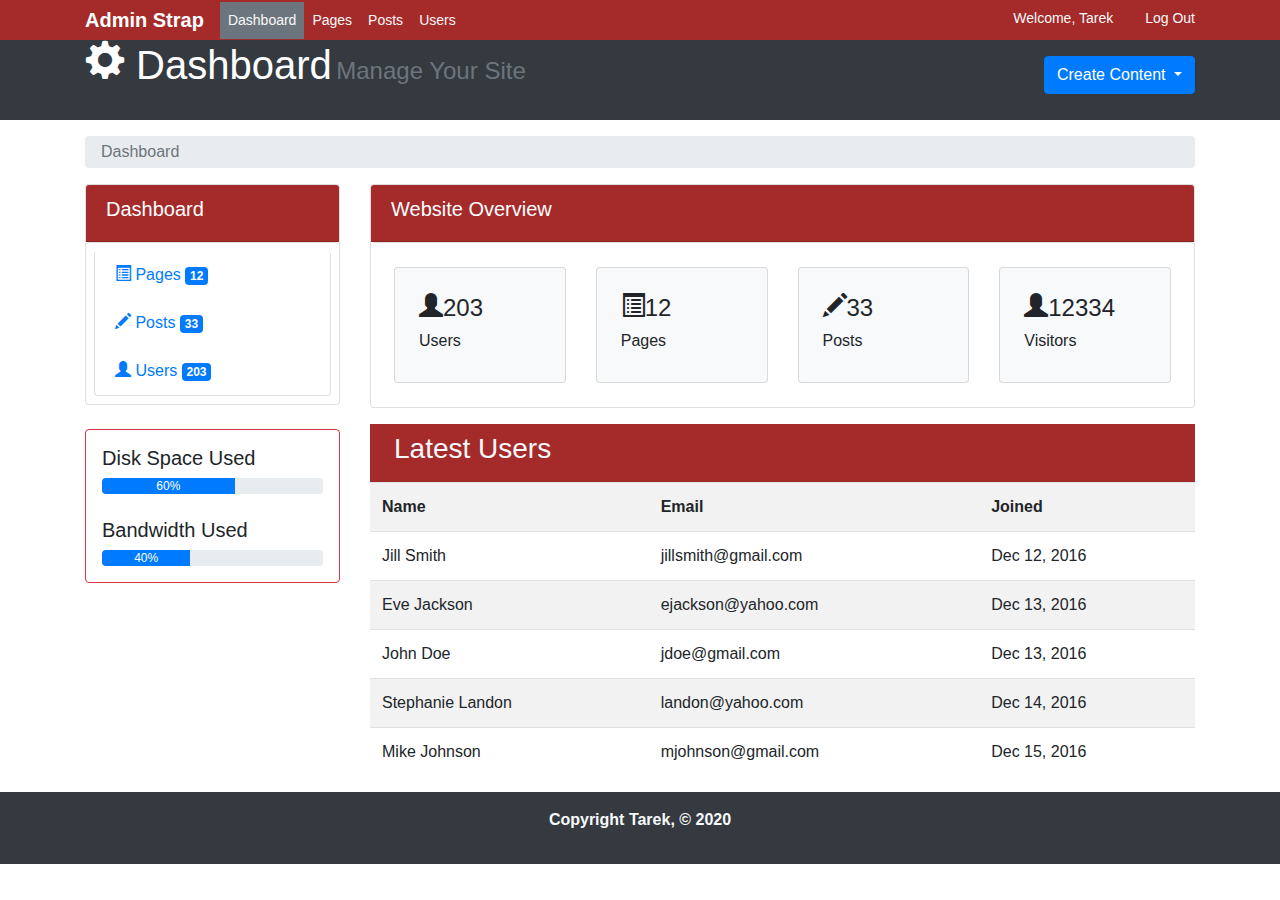
<file: index.html>
<!DOCTYPE html>
<html class="no-js" lang="en">
    <head>
        <title>Admin Area | Dashboard</title>
        <meta http-equiv="x-ua-compatible" content="ie=edge">
	    <meta name="viewport" content="width=device-width, initial-scale=1.0" />

        <link rel="stylesheet" href="https://fonts.googleapis.com/css?family=Raleway:400,800">
        <link rel='stylesheet' href="https://maxcdn.bootstrapcdn.com/font-awesome/4.7.0/css/font-awesome.min.css">
        <link rel="stylesheet" href="css/bootstrap.css">
        <link rel="stylesheet" href="css/styles.css">
        <link href="css/bootstrap.min.css" rel="stylesheet">
    </head>




    <body>
        <!--navbar-expand-md to make it appear wheneve it cross the medium breakpoint-->     
        <nav class="navbar navbar-dark position-sticky fixed-top py-0 navbar-expand-md position-relative" style="background-color:brown;">
            <div class="container"><!--to push every thing in the middle-->
                <!--navbar-brand to be headline in the navbar-->
                <div class="navbar-brand font-weight-bold text-white mr-3">Admin Strap</div>
                
                <!--navbar-nav to slide down like a menu bar, collapse to disapear, navbar-collapse to disappear when cross the breakpoint-->
                <ul class="mr-auto navbar-nav collapse navbar-collapse" id="navbardropdownmenucontent">
                    <li class="bg-secondary"><a href="#" class="nav-link text-light px-2" style="font-size: 14px;">Dashboard</a></li>
                    <li ><a href="pages.html" class="nav-link text-light px-2" style="font-size: 14px;"> Pages</a></li>
                    <li ><a href="posts.html" class="nav-link text-light px-2" style="font-size: 14px;"> Posts</a></li>
                    <li ><a href="users.html" class="nav-link text-light px-2" style="font-size: 14px;"> Users</a></li>
                </ul>

                <ul class="nav navbar-right">    <!--nav is style for the whole navbar, nav-link style for word and nav-item style for item box-->
                    <li class="nav-item"><div class="text-light px-3" style="font-size: 14px;">Welcome, Tarek</div></li>
                    <li class="nav-item"><a href="login.html" class="text-light pl-3 pr-0 align-top" style="font-size: 14px;">Log Out</a></li>
                </ul>

                <!--position of the button according to its position in the html file-->
                <button class="navbar-toggler" type="button" data-toggle="collapse" data-target="#navbardropdownmenucontent">
                    <span class="navbar-toggler-icon"></span>   
                </button>
                
            </div>
        </nav>

        <!--header-->
        <div class="bg-dark position-relative" style="height: 80px;"> 
            <div class="container">                 
              <h1 class="d-inline text-white"><span class="glyphicon glyphicon-cog" aria-hidden="true"></span> Dashboard</h1>
              <p class="d-inline text-capitalize text-secondary" style="font-size:x-large;">manage your site</p>
             
                <div class="d-inline float-right mt-3">
                    <button class="btn btn-primary dropdown-toggle" type="button" id="dropdownMenuButton" data-toggle="dropdown">Create Content </button>
                    <div class="dropdown-menu" aria-labelledby="dropdownMenuButton">
                        <a href="#" class="dropdown-item">Add Post</a>
                        <a href="#" class="dropdown-item">Add User</a>
                        <a class="dropdown-item" data-toggle="modal" data-target="#addPage">Add Page</a>
                    </div>
                </div>
            </div>
        </div>

        <!--breadcrumb-->
        <div class="container">
            <div class="breadcrumb my-3 py-1 text-secondary">
                <li class="active">Dashboard</li>
            </div>
        </div>

        
        <!--MAIN-->
        <div class="container">
            <div class="row">
                <div class="col-md-3 col-sm-12">
                    <div class="card">
                        <div class="card-header" style="background-color:brown;">
                            <h5 class="text-white">Dashboard</h3>
                        </div>
                        <div class="list-group list-unstyled p-2">
                            <a href="pages.html" class="list-group-item"><span class="glyphicon glyphicon-list-alt" aria-hidden="true"></span> Pages <span class="badge badge-primary">12</span></a>
                            <a href="posts.html" class="list-group-item"><span class="glyphicon glyphicon-pencil" aria-hidden="true"></span> Posts <span class="badge badge-primary">33</span></a>
                            <a href="users.html" class="list-group-item"><span class="glyphicon glyphicon-user" aria-hidden="true"></span> Users <span class="badge badge-primary">203</span></a>
                        </div>
                    </div>
                
                    <div class="card mt-4 p-3 border border-danger">
                        <h5>Disk Space Used</h5>
                        <div class="progress mb-4">
                            <div class="progress-bar" role="progressbar" aria-valuenow="60" aria-valuemin="0" aria-valuemax="100" style="width: 60%;">
                                60%
                            </div>
                        </div>
                        <h5>Bandwidth Used </h5>
                        <div class="progress">
                            <div class="progress-bar" role="progressbar" aria-valuenow="40" aria-valuemin="0" aria-valuemax="100" style="width: 40%;">
                                40%
                            </div>
                        </div>
                    </div>
                </div>


                <div class="col-md-9 col-sm-12">
                    <div class="card">
                        <div class="card-header " style="background-color:brown;">
                            <h5 class="text-white">Website Overview</h3>
                        </div>
                        <ul class="list-group list-unstyled list-group-horizontal py-4 px-2">
                            <li class="list-item col-md-3 "> <div class="card bg-light p-4 ">
                                <h4><span class="glyphicon glyphicon-user" aria-hidden="true"></span>203</h3>
                                <h6>Users</h5>
                            </div></li>
                            <li class="list-item col-md-3 col-sm-6"> <div class="card bg-light p-4">
                                <h4><span class="glyphicon glyphicon-list-alt" aria-hidden="true"></span>12</h3>
                                <h6>Pages</h5>
                            </div></li>
                            <li class="list-item col-md-3"> <div class="card bg-light p-4">
                                <h4><span class="glyphicon glyphicon-pencil" aria-hidden="true"></span>33</h3>
                                <h6>Posts</h5>
                            </div></li>
                            <li class="list-item col-md-3"> <div class="card bg-light p-4">
                                <h4><span class="glyphicon glyphicon-user" aria-hidden="true"></span>12334</h3>
                                <h6>Visitors</h5>
                            </div></li>
                        </ul>
                    </div>


                    <!-- Latest Users -->
                    <div class="panel panel-default">
                        <div class="panel-heading mt-3 py-2" style="background-color:brown;">
                            <h3 class="panel-title text-light ml-4">Latest Users</h3>
                        </div>
                        <div class="panel-body">
                            <table class="table table-striped table-hover">
                                <tr>
                                    <th>Name</th>
                                    <th>Email</th>
                                    <th>Joined</th>
                                </tr>
                                <tr>
                                    <td>Jill Smith</td>
                                    <td>jillsmith@gmail.com</td>
                                    <td>Dec 12, 2016</td>
                                </tr>
                                <tr>
                                    <td>Eve Jackson</td>
                                    <td>ejackson@yahoo.com</td>
                                    <td>Dec 13, 2016</td>
                                </tr>
                                <tr>
                                    <td>John Doe</td>
                                    <td>jdoe@gmail.com</td>
                                    <td>Dec 13, 2016</td>
                                </tr>
                                <tr>
                                    <td>Stephanie Landon</td>
                                    <td>landon@yahoo.com</td>
                                    <td>Dec 14, 2016</td>
                                </tr>
                                <tr>
                                    <td>Mike Johnson</td>
                                    <td>mjohnson@gmail.com</td>
                                    <td>Dec 15, 2016</td>
                                </tr>
                            </table>
                        </div>
                    </div>



                </div>
            </div>
        </div>    

        
        <!--Footer-->
        <footer class="text-light bg-dark py-3 font-weight-bold" style="text-align: center;">
            <p>Copyright Tarek, &copy; 2020</p>
        </footer>





        <script src="js/jquery.min.js"></script>
        <script src="js/popper.min.js"></script>
        <script src="js/bootstrap.min.js"></script>
    </body>
</html>
</file>
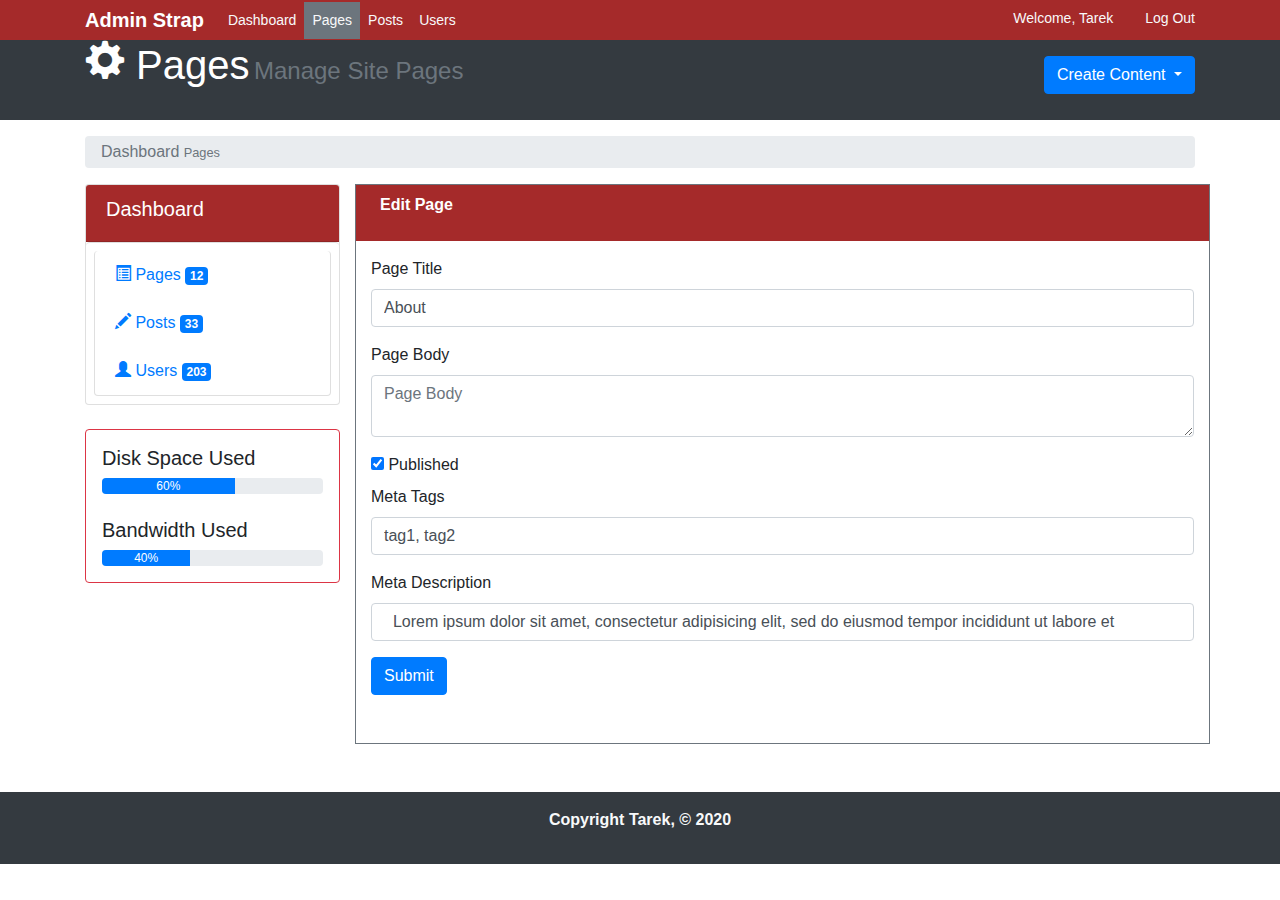
<file: edit.html>
<!DOCTYPE html>
<html class="no-js" lang="en">
    <head>
        <title>Admin Area | Dashboard</title>
        <meta http-equiv="x-ua-compatible" content="ie=edge">
	    <meta name="viewport" content="width=device-width, initial-scale=1.0" />

        <link rel="stylesheet" href="https://fonts.googleapis.com/css?family=Raleway:400,800">
        <link rel='stylesheet' href="https://maxcdn.bootstrapcdn.com/font-awesome/4.7.0/css/font-awesome.min.css">
        <link rel="stylesheet" href="css/bootstrap.css">
        <link rel="stylesheet" href="css/styles.css">
        <link href="css/bootstrap.min.css" rel="stylesheet">
    </head>




    <body>
        <!--navbar-expand-md to make it appear wheneve it cross the medium breakpoint-->     
        <nav class="navbar navbar-dark fixed-top py-0 navbar-expand-md position-relative" style="background-color:brown;">
            <div class="container"><!--to push every thing in the middle-->
                <!--navbar-brand to be headline in the navbar-->
                <div class="navbar-brand font-weight-bold text-white mr-3">Admin Strap</div>
                
                <!--navbar-nav to slide down like a menu bar, collapse to disapear, navbar-collapse to disappear when cross the breakpoint-->
                <ul class="mr-auto navbar-nav collapse navbar-collapse" id="navbardropdownmenucontent">
                    <li ><a href="index.html" class="nav-link text-light px-2" style="font-size: 14px;">Dashboard</a></li>
                    <li class="bg-secondary"><a href="#" class="nav-link text-light px-2" style="font-size: 14px;"> Pages</a></li>
                    <li ><a href="posts.html" class="nav-link text-light px-2" style="font-size: 14px;"> Posts</a></li>
                    <li ><a href="users.html" class="nav-link text-light px-2" style="font-size: 14px;"> Users</a></li>
                </ul>

                <ul class="nav navbar-right">    <!--nav is style for the whole navbar, nav-link style for word and nav-item style for item box-->
                    <li class="nav-item"><div class="text-light px-3" style="font-size: 14px;">Welcome, Tarek</div></li>
                    <li class="nav-item"><a href="login.html" class="text-light pl-3 pr-0 align-top" style="font-size: 14px;">Log Out</a></li>
                </ul>

                <!--position of the button according to its position in the html file-->
                <button class="navbar-toggler" type="button" data-toggle="collapse" data-target="#navbardropdownmenucontent">
                    <span class="navbar-toggler-icon"></span>   
                </button>
                
            </div>
        </nav>

        <!--header-->
        <div class="bg-dark position-relative" style="height: 80px;"> 
            <div class="container">                 
              <h1 class="d-inline text-white"><span class="glyphicon glyphicon-cog" aria-hidden="true"></span> Pages</h1>
              <p class="d-inline text-capitalize text-secondary" style="font-size:x-large;">manage site pages</p>
             
                <div class="d-inline float-right mt-3">
                    <button class="btn btn-primary dropdown-toggle" type="button" id="dropdownMenuButton" data-toggle="dropdown">Create Content </button>
                    <div class="dropdown-menu" aria-labelledby="dropdownMenuButton">
                        <a href="#" class="dropdown-item">Add Post</a>
                        <a href="#" class="dropdown-item">Add User</a>
                        <a class="dropdown-item" data-toggle="modal" data-target="#addPage">Add Page</a>
                    </div>
                </div>
            </div>
        </div>

        <!--breadcrumb-->
        <div class="container">
            <div class="breadcrumb my-3 py-1 text-secondary">
                <li class="active">Dashboard <Small class="text-muted">Pages</Small></li>
            </div>
        </div>

        
        <!--MAIN-->
        <div class="container">
            <div class="row">
                <div class="col-md-3 col-sm-12">
                    <div class="card">
                        <div class="card-header" style="background-color:brown;">
                            <h5 class="text-white">Dashboard</h3>
                        </div>
                        <div class="list-group list-unstyled p-2">
                            <a href="pages.html" class="list-group-item"><span class="glyphicon glyphicon-list-alt" aria-hidden="true"></span> Pages <span class="badge badge-primary">12</span></a>
                            <a href="posts.html" class="list-group-item"><span class="glyphicon glyphicon-pencil" aria-hidden="true"></span> Posts <span class="badge badge-primary">33</span></a>
                            <a href="users.html" class="list-group-item"><span class="glyphicon glyphicon-user" aria-hidden="true"></span> Users <span class="badge badge-primary">203</span></a>
                        </div>
                    </div>
                
                    <div class="card mt-4 p-3 border border-danger">
                        <h5>Disk Space Used</h5>
                        <div class="progress mb-4">
                            <div class="progress-bar" role="progressbar" aria-valuenow="60" aria-valuemin="0" aria-valuemax="100" style="width: 60%;">
                                60%
                            </div>
                        </div>
                        <h5>Bandwidth Used </h5>
                        <div class="progress">
                            <div class="progress-bar" role="progressbar" aria-valuenow="40" aria-valuemin="0" aria-valuemax="100" style="width: 40%;">
                                40%
                            </div>
                        </div>
                    </div>
                </div>



                <div class="col-md-9 col-sm-12 border border-secondary p-0 mb-5">
                    <div class="panel-heading mb-3 p-2" style="background-color:brown;">
                        <p class="pl-3 text-white font-weight-bold"> Edit Page</p>
                    </div>
                    
                    <div class="container">
                        <form class="form-group">
                            <label > Page Title</label>
                            <input type="text" value="About" class="form-control">
                        </form>

                        <div class="form-group">
                            <label>Page Body</label>
                            <textarea name="editor1" class="form-control" placeholder="Page Body"></textarea>
                        </div>
                        
                        <div class="checkbox">
                            <label>
                              <input type="checkbox" checked> Published
                            </label>
                        </div>

                        <div class="form-group">
                            <label>Meta Tags</label>
                            <input type="text" class="form-control" placeholder="Add Some Tags..." value="tag1, tag2">
                        </div>

                        <div class="form-group">
                            <label>Meta Description</label>
                            <input type="text" class="form-control" placeholder="Add Meta Description..." value="  Lorem ipsum dolor sit amet, consectetur adipisicing elit, sed do eiusmod tempor incididunt ut labore et ">
                        </div>
                        
                        <input type="submit" class="btn btn-default btn-primary mb-5" value="Submit">
                    
                    </div>

                </div>
            </div>
        </div>    

        <!--Footer-->
        <footer class="text-light bg-dark py-3 font-weight-bold" style="text-align: center;">
            <p>Copyright Tarek, &copy; 2020</p>
        </footer>









        <!-- Modals -->

        <!-- Add Page -->
        <div class="modal fade" id="addPage" tabindex="-1" role="dialog" aria-labelledby="myModalLabel">
            <div class="modal-dialog" role="document">
                <div class="modal-content"> 
                    <form>
                        <div class="modal-header">
                            <h4 class="modal-title" id="myModalLabel">Add Page</h4>
                            <button type="button" class="close" data-dismiss="modal" aria-label="Close"><span aria-hidden="true">&times;</span></button>
                        </div>
                        
                        <div class="modal-body">
                            <div class="form-group">
                                <label>Page Title</label>
                                <input type="text" class="form-control" placeholder="Page Title">
                            </div>
                            <div class="form-group">
                                <label>Page Body</label>
                                <textarea name="editor1" class="form-control" placeholder="Page Body"></textarea>
                            </div>
                            <div class="checkbox">
                                <label><input type="checkbox"> Published</label>
                            </div>
                            <div class="form-group">
                                <label>Meta Tags</label>
                                <input type="text" class="form-control" placeholder="Add Some Tags...">
                            </div>
                            <div class="form-group">
                                <label>Meta Description</label>
                                <input type="text" class="form-control" placeholder="Add Meta Description...">
                            </div>
                        </div>
            
                        <div class="modal-footer">              <!--data-dismiss to tell him which item will be closed-->
                            <button type="button" class="btn btn-default" data-dismiss="modal">Close</button>
                            <button type="submit" class="btn btn-primary">Save changes</button>
                        </div>
                    </form>
                </div>
            </div>
        </div>





		<script>
			CKEDITOR.replace( 'editor1' );
		</script>





        <script src="js/jquery.min.js"></script>
        <script src="js/popper.min.js"></script>
        <script src="js/bootstrap.min.js"></script>
    </body>
</html>
</file>
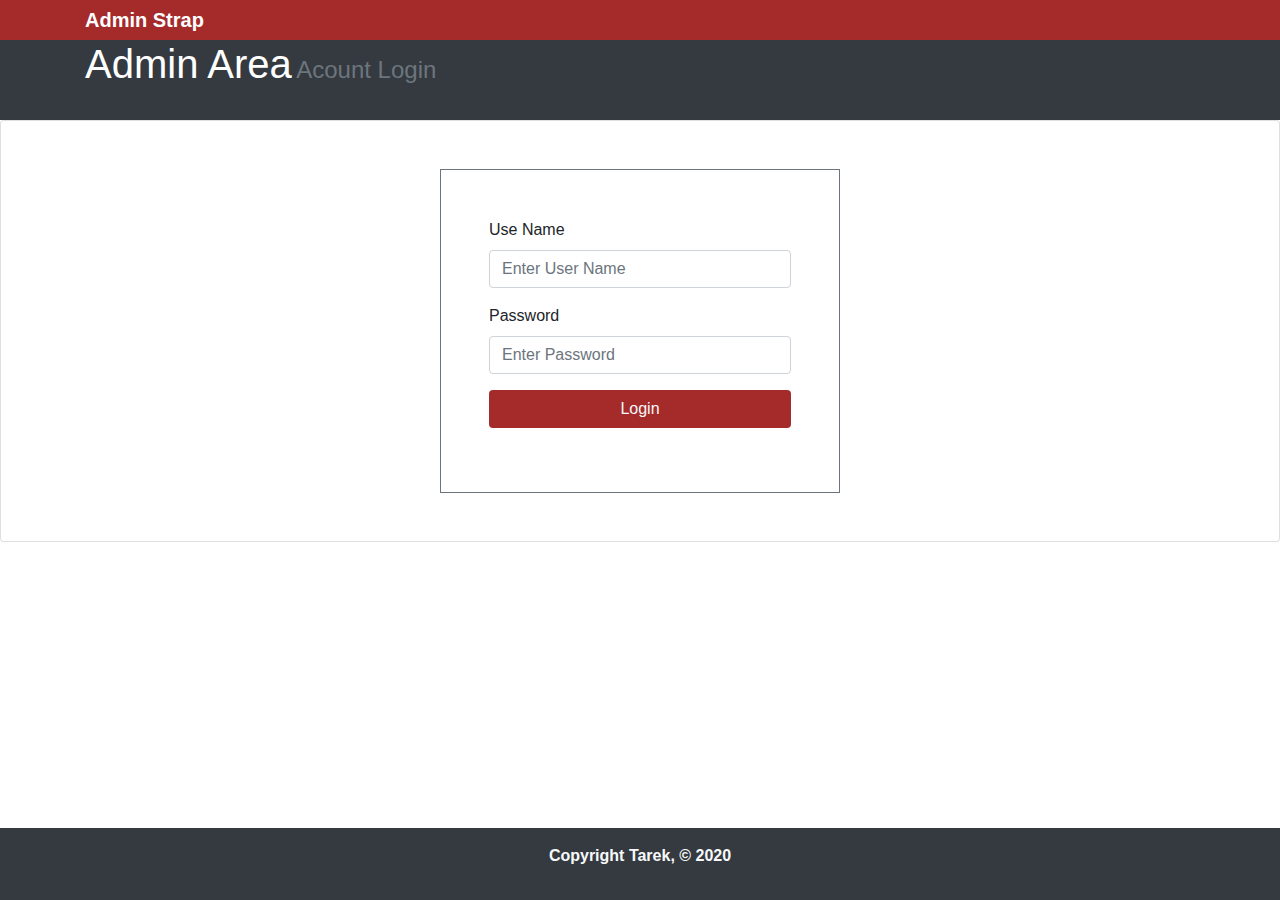
<file: login.html>
<!DOCTYPE html>
<html class="no-js" lang="en">
    <head>
        <title>Admin Area | Dashboard</title>
        <meta http-equiv="x-ua-compatible" content="ie=edge">
	    <meta name="viewport" content="width=device-width, initial-scale=1.0" />

        <link rel="stylesheet" href="https://fonts.googleapis.com/css?family=Raleway:400,800">
        <link rel='stylesheet' href="https://maxcdn.bootstrapcdn.com/font-awesome/4.7.0/css/font-awesome.min.css">
        <link rel="stylesheet" href="css/bootstrap.css">
        <link rel="stylesheet" href="css/styles.css">
    </head>




    <body>
    
        <header class="py-0 position-relative" style="background-color:brown;">
            <div class="container">
                <div class="navbar-brand font-weight-bold text-white mr-3">Admin Strap</div>
            </div>
        </header>

        <!--header-->
        <div class="bg-dark position-relative" style="height: 80px;"> 
            <div class="container">                 
              <h1 class="d-inline text-white"style="text-align:center;" >Admin Area</h1>
              <p class="d-inline text-capitalize text-secondary" style="font-size:x-large;">acount login</p>
            </div>
        </div>

           
        <div class="card" style="align-items: center;">
            <div class="border border-secondary p-5 m-5" style="width: 400px; height: auto;">
                <form>
                    <div class="form-group">
                        <label>Use Name</label>
                        <input type="text" class="form-control" placeholder="Enter User Name">
                    </div>
                    <div class="form-group">
                        <label>Password</label>
                        <input type="text" class="form-control" placeholder="Enter Password">
                    </div>
                    <div class="form-group">
                       <a href="index.html" class="btn btn-default btn-block text-light text-weight-bold" style="background-color:brown;" role="button">Login</a>
                    </div>
                </form>
            </div>
        </div>
       
        <!--Footer-->
        <footer class="text-light bg-dark py-3 font-weight-bold fixed-bottom" style="text-align: center;">
            <p>Copyright Tarek, &copy; 2020</p>
        </footer>





        <script src="js/jquery.min.js"></script>
        <script src="js/popper.min.js"></script>
        <script src="js/bootstrap.min.js"></script>
    </body>
</html>
</file>
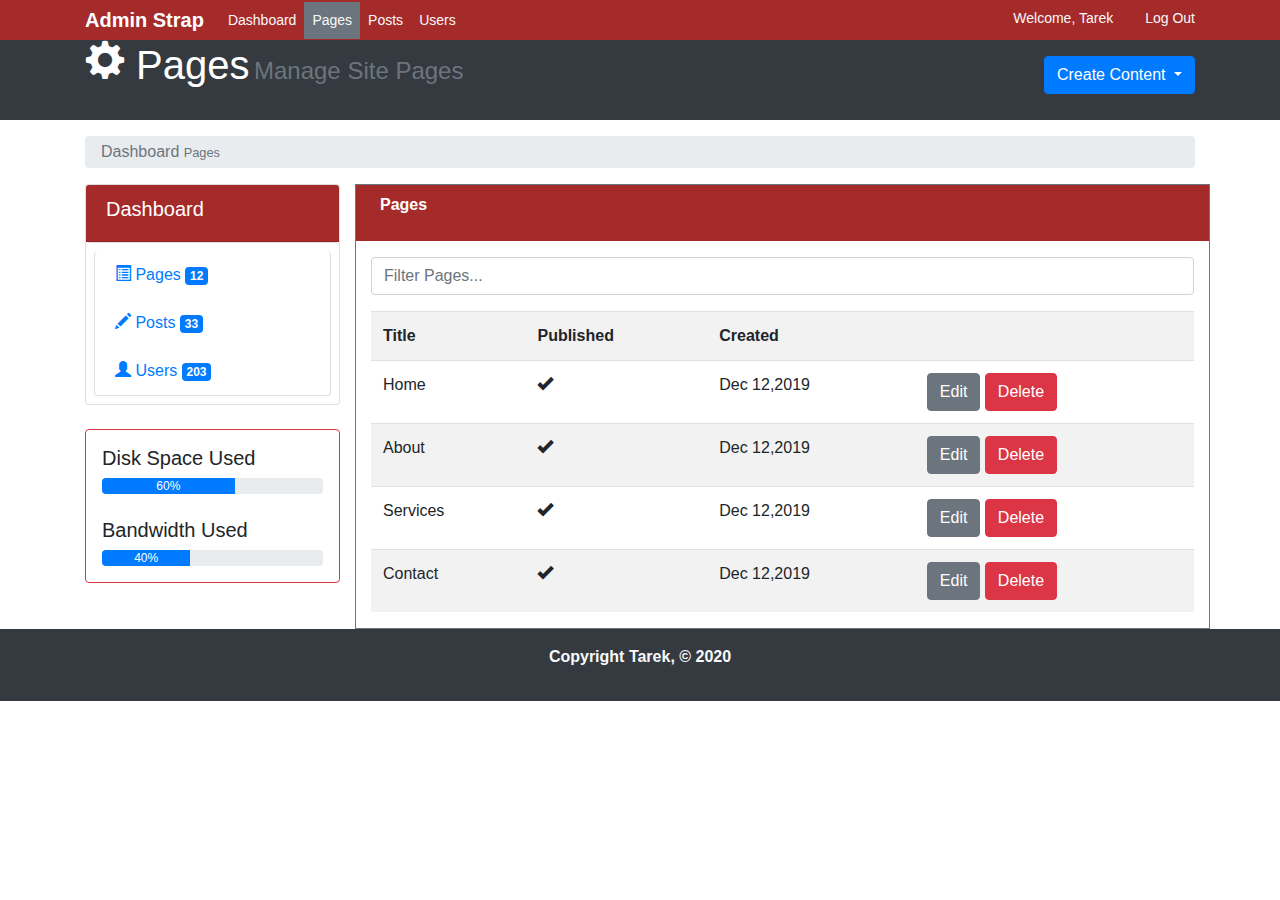
<file: pages.html>
<!DOCTYPE html>
<html class="no-js" lang="en">
    <head>
        <title>Admin Area | Dashboard</title>
        <meta http-equiv="x-ua-compatible" content="ie=edge">
	    <meta name="viewport" content="width=device-width, initial-scale=1.0" />

        <link rel="stylesheet" href="https://fonts.googleapis.com/css?family=Raleway:400,800">
        <link rel='stylesheet' href="https://maxcdn.bootstrapcdn.com/font-awesome/4.7.0/css/font-awesome.min.css">
        <link rel="stylesheet" href="css/bootstrap.css">
        <link rel="stylesheet" href="css/styles.css">
        <link href="css/bootstrap.min.css" rel="stylesheet">
    </head>




    <body>
        <!--navbar-expand-md to make it appear wheneve it cross the medium breakpoint-->     
        <nav class="navbar navbar-dark fixed-top py-0 navbar-expand-md position-relative" style="background-color:brown;">
            <div class="container"><!--to push every thing in the middle-->
                <!--navbar-brand to be headline in the navbar-->
                <div class="navbar-brand font-weight-bold text-white mr-3">Admin Strap</div>
                
                <!--navbar-nav to slide down like a menu bar, collapse to disapear, navbar-collapse to disappear when cross the breakpoint-->
                <ul class="mr-auto navbar-nav collapse navbar-collapse" id="navbardropdownmenucontent">
                    <li ><a href="index.html" class="nav-link text-light px-2" style="font-size: 14px;">Dashboard</a></li>
                    <li class="bg-secondary"><a href="#" class="nav-link text-light px-2" style="font-size: 14px;"> Pages</a></li>
                    <li ><a href="posts.html" class="nav-link text-light px-2" style="font-size: 14px;"> Posts</a></li>
                    <li ><a href="users.html" class="nav-link text-light px-2" style="font-size: 14px;"> Users</a></li>
                </ul>

                <ul class="nav navbar-right">    <!--nav is style for the whole navbar, nav-link style for word and nav-item style for item box-->
                    <li class="nav-item"><div class="text-light px-3" style="font-size: 14px;">Welcome, Tarek</div></li>
                    <li class="nav-item"><a href="login.html" class="text-light pl-3 pr-0 align-top" style="font-size: 14px;">Log Out</a></li>
                </ul>

                <!--position of the button according to its position in the html file-->
                <button class="navbar-toggler" type="button" data-toggle="collapse" data-target="#navbardropdownmenucontent">
                    <span class="navbar-toggler-icon"></span>   
                </button>
                
            </div>
        </nav>

        <!--header-->
        <div class="bg-dark position-relative" style="height: 80px;"> 
            <div class="container">                 
              <h1 class="d-inline text-white"><span class="glyphicon glyphicon-cog" aria-hidden="true"></span> Pages</h1>
              <p class="d-inline text-capitalize text-secondary" style="font-size:x-large;">manage site pages</p>
             
                <div class="d-inline float-right mt-3">
                    <button class="btn btn-primary dropdown-toggle" type="button" id="dropdownMenuButton" data-toggle="dropdown">Create Content </button>
                    <div class="dropdown-menu" aria-labelledby="dropdownMenuButton">
                        <a href="#" class="dropdown-item">Add Post</a>
                        <a href="#" class="dropdown-item">Add User</a>
                        <a class="dropdown-item" data-toggle="modal" data-target="#addPage">Add Page</a>
                    </div>
                </div>
            </div>
        </div>

        <!--breadcrumb-->
        <div class="container">
            <div class="breadcrumb my-3 py-1 text-secondary">
                <li class="active">Dashboard <Small class="text-muted">Pages</Small></li>
            </div>
        </div>

        
        <!--MAIN-->
        <div class="container">
            <div class="row">
                <div class="col-md-3 col-sm-12">
                    <div class="card">
                        <div class="card-header" style="background-color:brown;">
                            <h5 class="text-white">Dashboard</h3>
                        </div>
                        <div class="list-group list-unstyled p-2">
                            <a href="pages.html" class="list-group-item"><span class="glyphicon glyphicon-list-alt" aria-hidden="true"></span> Pages <span class="badge badge-primary">12</span></a>
                            <a href="posts.html" class="list-group-item"><span class="glyphicon glyphicon-pencil" aria-hidden="true"></span> Posts <span class="badge badge-primary">33</span></a>
                            <a href="users.html" class="list-group-item"><span class="glyphicon glyphicon-user" aria-hidden="true"></span> Users <span class="badge badge-primary">203</span></a>
                        </div>
                    </div>
                
                    <div class="card mt-4 p-3 border border-danger">
                        <h5>Disk Space Used</h5>
                        <div class="progress mb-4">
                            <div class="progress-bar" role="progressbar" aria-valuenow="60" aria-valuemin="0" aria-valuemax="100" style="width: 60%;">
                                60%
                            </div>
                        </div>
                        <h5>Bandwidth Used </h5>
                        <div class="progress">
                            <div class="progress-bar" role="progressbar" aria-valuenow="40" aria-valuemin="0" aria-valuemax="100" style="width: 40%;">
                                40%
                            </div>
                        </div>
                    </div>
                </div>



                <div class="col-md-9 col-sm-12 border border-secondary p-0">
                    <div class="panel-heading mb-3 p-2" style="background-color:brown;">
                        <p class="pl-3 text-white font-weight-bold"> Pages</p>
                    </div>
                    
                    <div class="container">
                        <form class="form-group">
                            <input type="text" placeholder="Filter Pages..." class="form-control">
                        </form>

                        <table class="table table-striped table-hover">
                            <tr>
                                <th>Title</th>
                                <th>Published</th>
                                <th>Created</th>
                                <th></th>
                            </tr>

                            <tr>
                                <td>Home</td>
                                <td><span class="glyphicon glyphicon-ok" aria-hidden="true"></span></td>
                                <td>Dec 12,2019</td>
                                <td>
                                    <a href="edit.html" class="btn btndefault btn-secondary">Edit</a>
                                    <button class="btn btndefault btn-danger">Delete</button>
                                </td>
                            </tr>

                            <tr>
                                <td>About</td>
                                <td><span class="glyphicon glyphicon-ok" aria-hidden="true"></span></td>
                                <td>Dec 12,2019</td>
                                <td>
                                    <a href="edit.html" class="btn btndefault btn-secondary">Edit</a>
                                    <button class="btn btndefault btn-danger">Delete</button>
                                </td>
                            </tr>

                            <tr>
                                <td>Services</td>
                                <td><span class="glyphicon glyphicon-ok" aria-hidden="true"></span></td>
                                <td>Dec 12,2019</td>
                                <td>
                                    <a href="edit.html" class="btn btndefault btn-secondary">Edit</a>
                                    <button class="btn btndefault btn-danger">Delete</button>
                                </td>
                            </tr>

                            <tr>
                                <td>Contact</td>
                                <td><span class="glyphicon glyphicon-ok" aria-hidden="true"></span></td>
                                <td>Dec 12,2019</td>
                                <td>
                                    <a href="edit.html" class="btn btndefault btn-secondary">Edit</a>
                                    <button class="btn btndefault btn-danger">Delete</button>
                                </td>
                            </tr>

                        </table>
                    </div>
                </div>
                


                
            </div>
        </div>    

        
        <!--Footer-->
        <footer class="text-light bg-dark py-3 font-weight-bold" style="text-align: center;">
            <p>Copyright Tarek, &copy; 2020</p>
        </footer>





        <script src="js/jquery.min.js"></script>
        <script src="js/popper.min.js"></script>
        <script src="js/bootstrap.min.js"></script>
    </body>
</html>
</file>
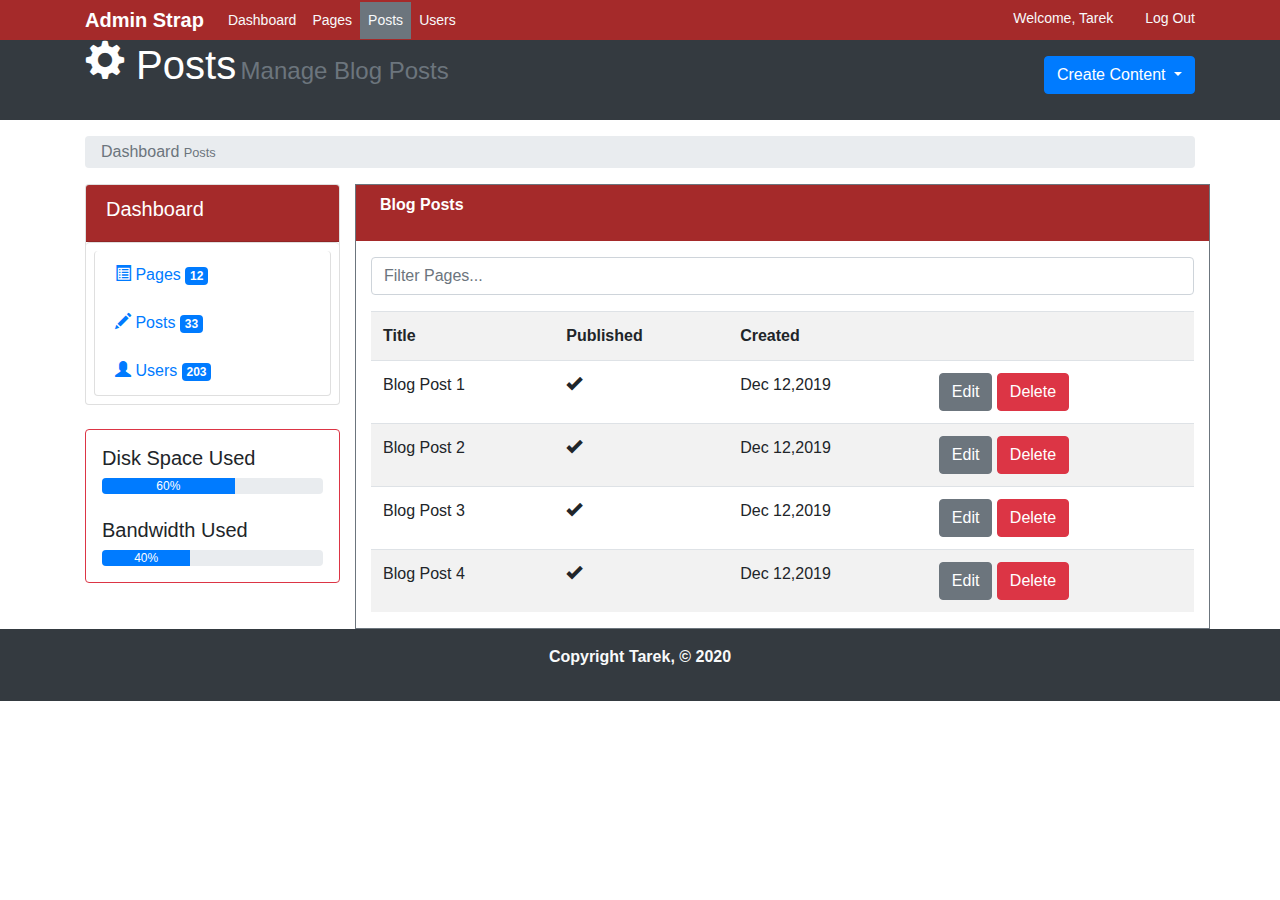
<file: posts.html>
<!DOCTYPE html>
<html class="no-js" lang="en">
    <head>
        <title>Admin Area | Dashboard</title>
        <meta http-equiv="x-ua-compatible" content="ie=edge">
	    <meta name="viewport" content="width=device-width, initial-scale=1.0" />

        <link rel="stylesheet" href="https://fonts.googleapis.com/css?family=Raleway:400,800">
        <link rel='stylesheet' href="https://maxcdn.bootstrapcdn.com/font-awesome/4.7.0/css/font-awesome.min.css">
        <link rel="stylesheet" href="css/bootstrap.css">
        <link rel="stylesheet" href="css/styles.css">
        <link href="css/bootstrap.min.css" rel="stylesheet">
    </head>




    <body>
        <!--navbar-expand-md to make it appear wheneve it cross the medium breakpoint-->     
        <nav class="navbar navbar-dark fixed-top py-0 navbar-expand-md position-relative" style="background-color:brown;">
            <div class="container"><!--to push every thing in the middle-->
                <!--navbar-brand to be headline in the navbar-->
                <div class="navbar-brand font-weight-bold text-white mr-3">Admin Strap</div>
                
                <!--navbar-nav to slide down like a menu bar, collapse to disapear, navbar-collapse to disappear when cross the breakpoint-->
                <ul class="mr-auto navbar-nav collapse navbar-collapse" id="navbardropdownmenucontent">
                    <li ><a href="index.html" class="nav-link text-light px-2" style="font-size: 14px;">Dashboard</a></li>
                    <li ><a href="pages.html" class="nav-link text-light px-2" style="font-size: 14px;"> Pages</a></li>
                    <li class="bg-secondary "><a href="#" class="nav-link text-light px-2" style="font-size: 14px;"> Posts</a></li>
                    <li ><a href="users.html" class="nav-link text-light px-2" style="font-size: 14px;"> Users</a></li>
                </ul>

                <ul class="nav navbar-right">    <!--nav is style for the whole navbar, nav-link style for word and nav-item style for item box-->
                    <li class="nav-item"><div class="text-light px-3" style="font-size: 14px;">Welcome, Tarek</div></li>
                    <li class="nav-item"><a href="login.html" class="text-light pl-3 pr-0 align-top" style="font-size: 14px;">Log Out</a></li>
                </ul>

                <!--position of the button according to its position in the html file-->
                <button class="navbar-toggler" type="button" data-toggle="collapse" data-target="#navbardropdownmenucontent">
                    <span class="navbar-toggler-icon"></span>   
                </button>
                
            </div>
        </nav>

        <!--header-->
        <div class="bg-dark position-relative" style="height: 80px;"> 
            <div class="container">                 
              <h1 class="d-inline text-white"><span class="glyphicon glyphicon-cog" aria-hidden="true"></span> Posts</h1>
              <p class="d-inline text-capitalize text-secondary" style="font-size:x-large;">manage blog posts</p>
             
                <div class="d-inline float-right mt-3">
                    <button class="btn btn-primary dropdown-toggle" type="button" id="dropdownMenuButton" data-toggle="dropdown">Create Content </button>
                    <div class="dropdown-menu" aria-labelledby="dropdownMenuButton">
                        <a href="#" class="dropdown-item">Add Post</a>
                        <a href="#" class="dropdown-item">Add User</a>
                        <a class="dropdown-item" data-toggle="modal" data-target="#addPage">Add Page</a>
                    </div>
                </div>
            </div>
        </div>

        <!--breadcrumb-->
        <div class="container">
            <div class="breadcrumb my-3 py-1 text-secondary">
                <li class="active">Dashboard <Small class="text-muted">Posts</Small></li>
            </div>
        </div>

        
        <!--MAIN-->
        <div class="container">
            <div class="row">
                <div class="col-md-3 col-sm-12">
                    <div class="card">
                        <div class="card-header" style="background-color:brown;">
                            <h5 class="text-white">Dashboard</h3>
                        </div>
                        <div class="list-group list-unstyled p-2">
                            <a href="pages.html" class="list-group-item"><span class="glyphicon glyphicon-list-alt" aria-hidden="true"></span> Pages <span class="badge badge-primary">12</span></a>
                            <a href="posts.html" class="list-group-item"><span class="glyphicon glyphicon-pencil" aria-hidden="true"></span> Posts <span class="badge badge-primary">33</span></a>
                            <a href="users.html" class="list-group-item"><span class="glyphicon glyphicon-user" aria-hidden="true"></span> Users <span class="badge badge-primary">203</span></a>
                        </div>
                    </div>
                
                    <div class="card mt-4 p-3 border border-danger">
                        <h5>Disk Space Used</h5>
                        <div class="progress mb-4">
                            <div class="progress-bar" role="progressbar" aria-valuenow="60" aria-valuemin="0" aria-valuemax="100" style="width: 60%;">
                                60%
                            </div>
                        </div>
                        <h5>Bandwidth Used </h5>
                        <div class="progress">
                            <div class="progress-bar" role="progressbar" aria-valuenow="40" aria-valuemin="0" aria-valuemax="100" style="width: 40%;">
                                40%
                            </div>
                        </div>
                    </div>
                </div>



                <div class="col-md-9 col-sm-12 border border-secondary p-0">
                    <div class="panel-heading mb-3 p-2" style="background-color:brown;">
                        <p class="pl-3 text-white font-weight-bold"> Blog Posts</p>
                    </div>
                    
                    <div class="container">
                        <form class="form-group">
                            <input type="text" placeholder="Filter Pages..." class="form-control">
                        </form>

                        <table class="table table-striped table-hover">
                            <tr>
                                <th>Title</th>
                                <th>Published</th>
                                <th>Created</th>
                                <th></th>
                            </tr>

                            <tr>
                                <td>Blog Post 1</td>
                                <td><span class="glyphicon glyphicon-ok" aria-hidden="true"></span></td>
                                <td>Dec 12,2019</td>
                                <td>
                                    <a href="edit.html" class="btn btndefault btn-secondary">Edit</a>
                                    <button class="btn btndefault btn-danger">Delete</button>
                                </td>
                            </tr>

                            <tr>
                                <td>Blog Post 2</td>
                                <td><span class="glyphicon glyphicon-ok" aria-hidden="true"></span></td>
                                <td>Dec 12,2019</td>
                                <td>
                                    <a href="edit.html" class="btn btndefault btn-secondary">Edit</a>
                                    <button class="btn btndefault btn-danger">Delete</button>
                                </td>
                            </tr>

                            <tr>
                                <td>Blog Post 3</td>
                                <td><span class="glyphicon glyphicon-ok" aria-hidden="true"></span></td>
                                <td>Dec 12,2019</td>
                                <td>
                                    <a href="edit.html" class="btn btndefault btn-secondary">Edit</a>
                                    <button class="btn btndefault btn-danger">Delete</button>
                                </td>
                            </tr>

                            <tr>
                                <td>Blog Post 4</td>
                                <td><span class="glyphicon glyphicon-ok" aria-hidden="true"></span></td>
                                <td>Dec 12,2019</td>
                                <td>
                                    <a href="edit.html" class="btn btndefault btn-secondary">Edit</a>
                                    <button class="btn btndefault btn-danger">Delete</button>
                                </td>
                            </tr>

                        </table>
                    </div>
                </div>
                


                
            </div>
        </div>    

        
        <!--Footer-->
        <footer class="text-light bg-dark py-3 font-weight-bold" style="text-align: center;">
            <p>Copyright Tarek, &copy; 2020</p>
        </footer>





        <script src="js/jquery.min.js"></script>
        <script src="js/popper.min.js"></script>
        <script src="js/bootstrap.min.js"></script>
    </body>
</html>
</file>
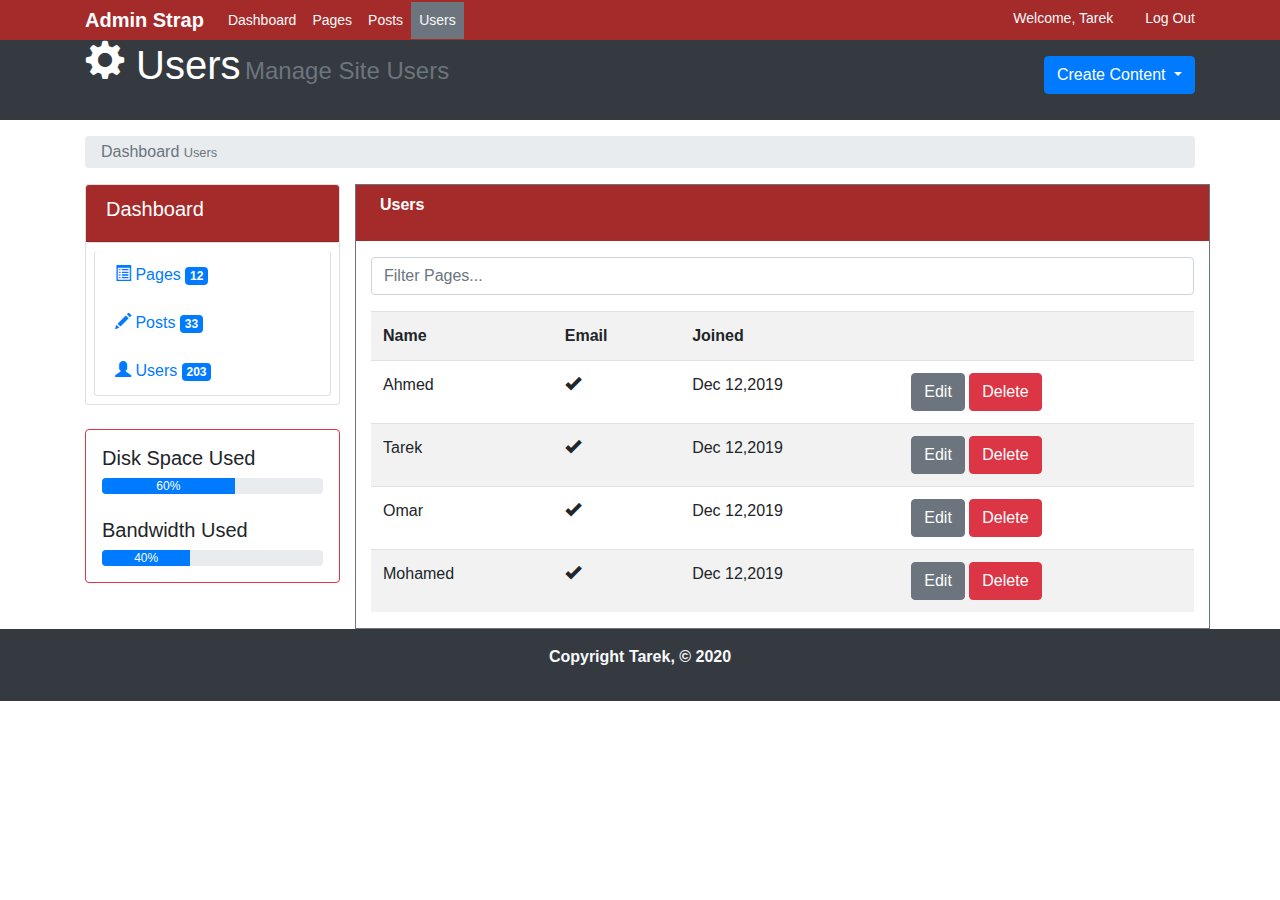
<file: users.html>
<!DOCTYPE html>
<html class="no-js" lang="en">
    <head>
        <title>Admin Area | Dashboard</title>
        <meta http-equiv="x-ua-compatible" content="ie=edge">
	    <meta name="viewport" content="width=device-width, initial-scale=1.0" />

        <link rel="stylesheet" href="https://fonts.googleapis.com/css?family=Raleway:400,800">
        <link rel='stylesheet' href="https://maxcdn.bootstrapcdn.com/font-awesome/4.7.0/css/font-awesome.min.css">
        <link rel="stylesheet" href="css/bootstrap.css">
        <link rel="stylesheet" href="css/styles.css">
        <link href="css/bootstrap.min.css" rel="stylesheet">
    </head>




    <body>
        <!--navbar-expand-md to make it appear wheneve it cross the medium breakpoint-->     
        <nav class="navbar navbar-dark fixed-top py-0 navbar-expand-md position-relative" style="background-color:brown;">
            <div class="container"><!--to push every thing in the middle-->
                <!--navbar-brand to be headline in the navbar-->
                <div class="navbar-brand font-weight-bold text-white mr-3">Admin Strap</div>
                
                <!--navbar-nav to slide down like a menu bar, collapse to disapear, navbar-collapse to disappear when cross the breakpoint-->
                <ul class="mr-auto navbar-nav collapse navbar-collapse" id="navbardropdownmenucontent">
                    <li ><a href="index.html" class="nav-link text-light px-2" style="font-size: 14px;">Dashboard</a></li>
                    <li ><a href="pages.html" class="nav-link text-light px-2" style="font-size: 14px;"> Pages</a></li>
                    <li ><a href="posts.html" class="nav-link text-light px-2" style="font-size: 14px;"> Posts</a></li>
                    <li class="bg-secondary "><a href="#" class="nav-link text-light px-2" style="font-size: 14px;"> Users</a></li>
                </ul>

                <ul class="nav navbar-right">    <!--nav is style for the whole navbar, nav-link style for word and nav-item style for item box-->
                    <li class="nav-item"><div class="text-light px-3" style="font-size: 14px;">Welcome, Tarek</div></li>
                    <li class="nav-item"><a href="login.html" class="text-light pl-3 pr-0 align-top" style="font-size: 14px;">Log Out</a></li>
                </ul>

                <!--position of the button according to its position in the html file-->
                <button class="navbar-toggler" type="button" data-toggle="collapse" data-target="#navbardropdownmenucontent">
                    <span class="navbar-toggler-icon"></span>   
                </button>
                
            </div>
        </nav>

        <!--header-->
        <div class="bg-dark position-relative" style="height: 80px;"> 
            <div class="container">                 
              <h1 class="d-inline text-white"><span class="glyphicon glyphicon-cog" aria-hidden="true"></span> Users</h1>
              <p class="d-inline text-capitalize text-secondary" style="font-size:x-large;">manage site users</p>
             
                <div class="d-inline float-right mt-3">
                    <button class="btn btn-primary dropdown-toggle" type="button" id="dropdownMenuButton" data-toggle="dropdown">Create Content </button>
                    <div class="dropdown-menu" aria-labelledby="dropdownMenuButton">
                        <a href="#" class="dropdown-item">Add Post</a>
                        <a href="#" class="dropdown-item">Add User</a>
                        <a class="dropdown-item" data-toggle="modal" data-target="#addPage">Add Page</a>
                    </div>
                </div>
            </div>
        </div>

        <!--breadcrumb-->
        <div class="container">
            <div class="breadcrumb my-3 py-1 text-secondary">
                <li class="active">Dashboard <Small class="text-muted">Users</Small></li>
            </div>
        </div>

        
        <!--MAIN-->
        <div class="container">
            <div class="row">
                <div class="col-md-3 col-sm-12">
                    <div class="card">
                        <div class="card-header" style="background-color:brown;">
                            <h5 class="text-white">Dashboard</h3>
                        </div>
                        <div class="list-group list-unstyled p-2">
                            <a href="pages.html" class="list-group-item"><span class="glyphicon glyphicon-list-alt" aria-hidden="true"></span> Pages <span class="badge badge-primary">12</span></a>
                            <a href="posts.html" class="list-group-item"><span class="glyphicon glyphicon-pencil" aria-hidden="true"></span> Posts <span class="badge badge-primary">33</span></a>
                            <a href="users.html" class="list-group-item"><span class="glyphicon glyphicon-user" aria-hidden="true"></span> Users <span class="badge badge-primary">203</span></a>
                        </div>
                    </div>
                
                    <div class="card mt-4 p-3 border border-danger">
                        <h5>Disk Space Used</h5>
                        <div class="progress mb-4">
                            <div class="progress-bar" role="progressbar" aria-valuenow="60" aria-valuemin="0" aria-valuemax="100" style="width: 60%;">
                                60%
                            </div>
                        </div>
                        <h5>Bandwidth Used </h5>
                        <div class="progress">
                            <div class="progress-bar" role="progressbar" aria-valuenow="40" aria-valuemin="0" aria-valuemax="100" style="width: 40%;">
                                40%
                            </div>
                        </div>
                    </div>
                </div>



                <div class="col-md-9 col-sm-12 border border-secondary p-0">
                    <div class="panel-heading mb-3 p-2" style="background-color:brown;">
                        <p class="pl-3 text-white font-weight-bold"> Users</p>
                    </div>
                    
                    <div class="container">
                        <form class="form-group">
                            <input type="text" placeholder="Filter Pages..." class="form-control">
                        </form>

                        <table class="table table-striped table-hover">
                            <tr>
                                <th>Name</th>
                                <th>Email</th>
                                <th>Joined</th>
                                <th></th>
                            </tr>

                            <tr>
                                <td>Ahmed</td>
                                <td><span class="glyphicon glyphicon-ok" aria-hidden="true"></span></td>
                                <td>Dec 12,2019</td>
                                <td>
                                    <a href="edit.html" class="btn btndefault btn-secondary">Edit</a>
                                    <button class="btn btndefault btn-danger">Delete</button>
                                </td>
                            </tr>

                            <tr>
                                <td>Tarek</td>
                                <td><span class="glyphicon glyphicon-ok" aria-hidden="true"></span></td>
                                <td>Dec 12,2019</td>
                                <td>
                                    <a href="edit.html" class="btn btndefault btn-secondary">Edit</a>
                                    <button class="btn btndefault btn-danger">Delete</button>
                                </td>
                            </tr>

                            <tr>
                                <td>Omar</td>
                                <td><span class="glyphicon glyphicon-ok" aria-hidden="true"></span></td>
                                <td>Dec 12,2019</td>
                                <td>
                                    <a href="edit.html" class="btn btndefault btn-secondary">Edit</a>
                                    <button class="btn btndefault btn-danger">Delete</button>
                                </td>
                            </tr>

                            <tr>
                                <td>Mohamed</td>
                                <td><span class="glyphicon glyphicon-ok" aria-hidden="true"></span></td>
                                <td>Dec 12,2019</td>
                                <td>
                                    <a href="edit.html" class="btn btndefault btn-secondary">Edit</a>
                                    <button class="btn btndefault btn-danger">Delete</button>
                                </td>
                            </tr>

                        </table>
                    </div>
                </div>
                


                
            </div>
        </div>    

        
        <!--Footer-->
        <footer class="text-light bg-dark py-3 font-weight-bold" style="text-align: center;">
            <p>Copyright Tarek, &copy; 2020</p>
        </footer>





        <script src="js/jquery.min.js"></script>
        <script src="js/popper.min.js"></script>
        <script src="js/bootstrap.min.js"></script>
    </body>
</html>
</file>
